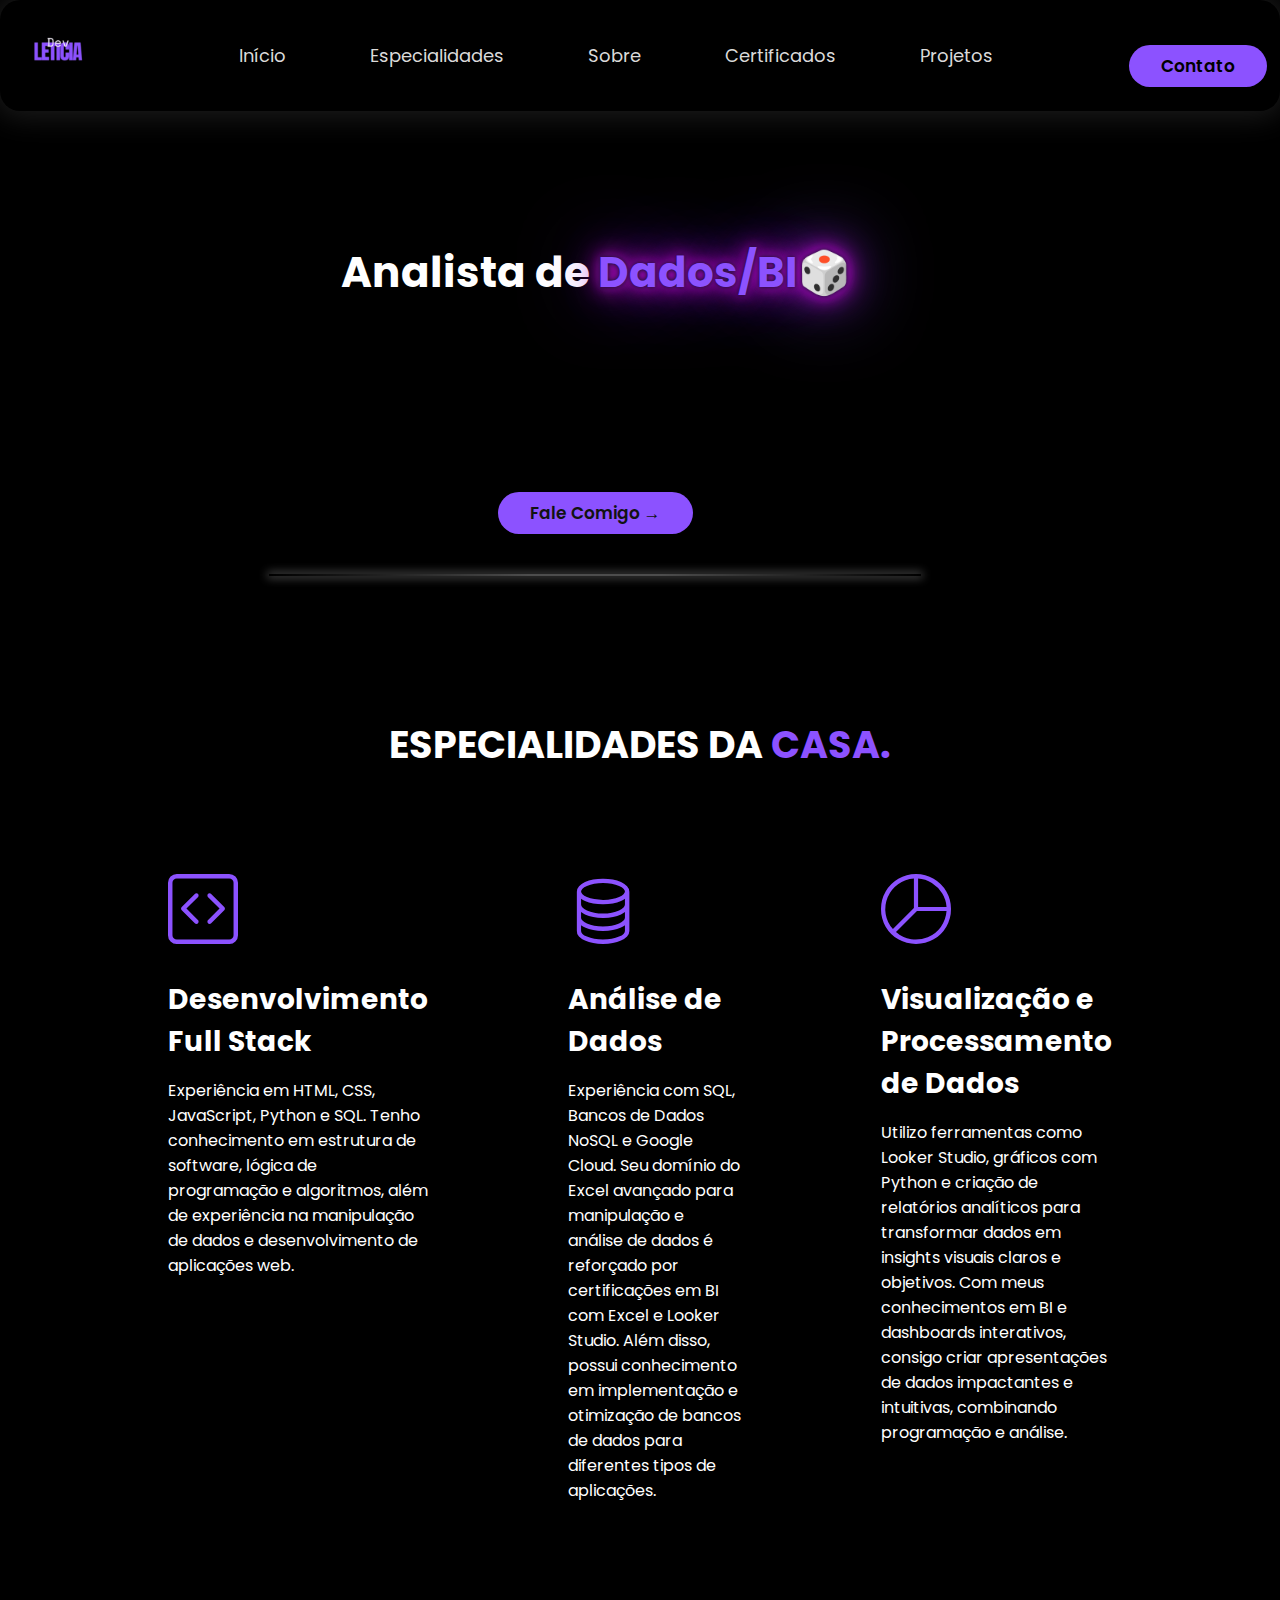
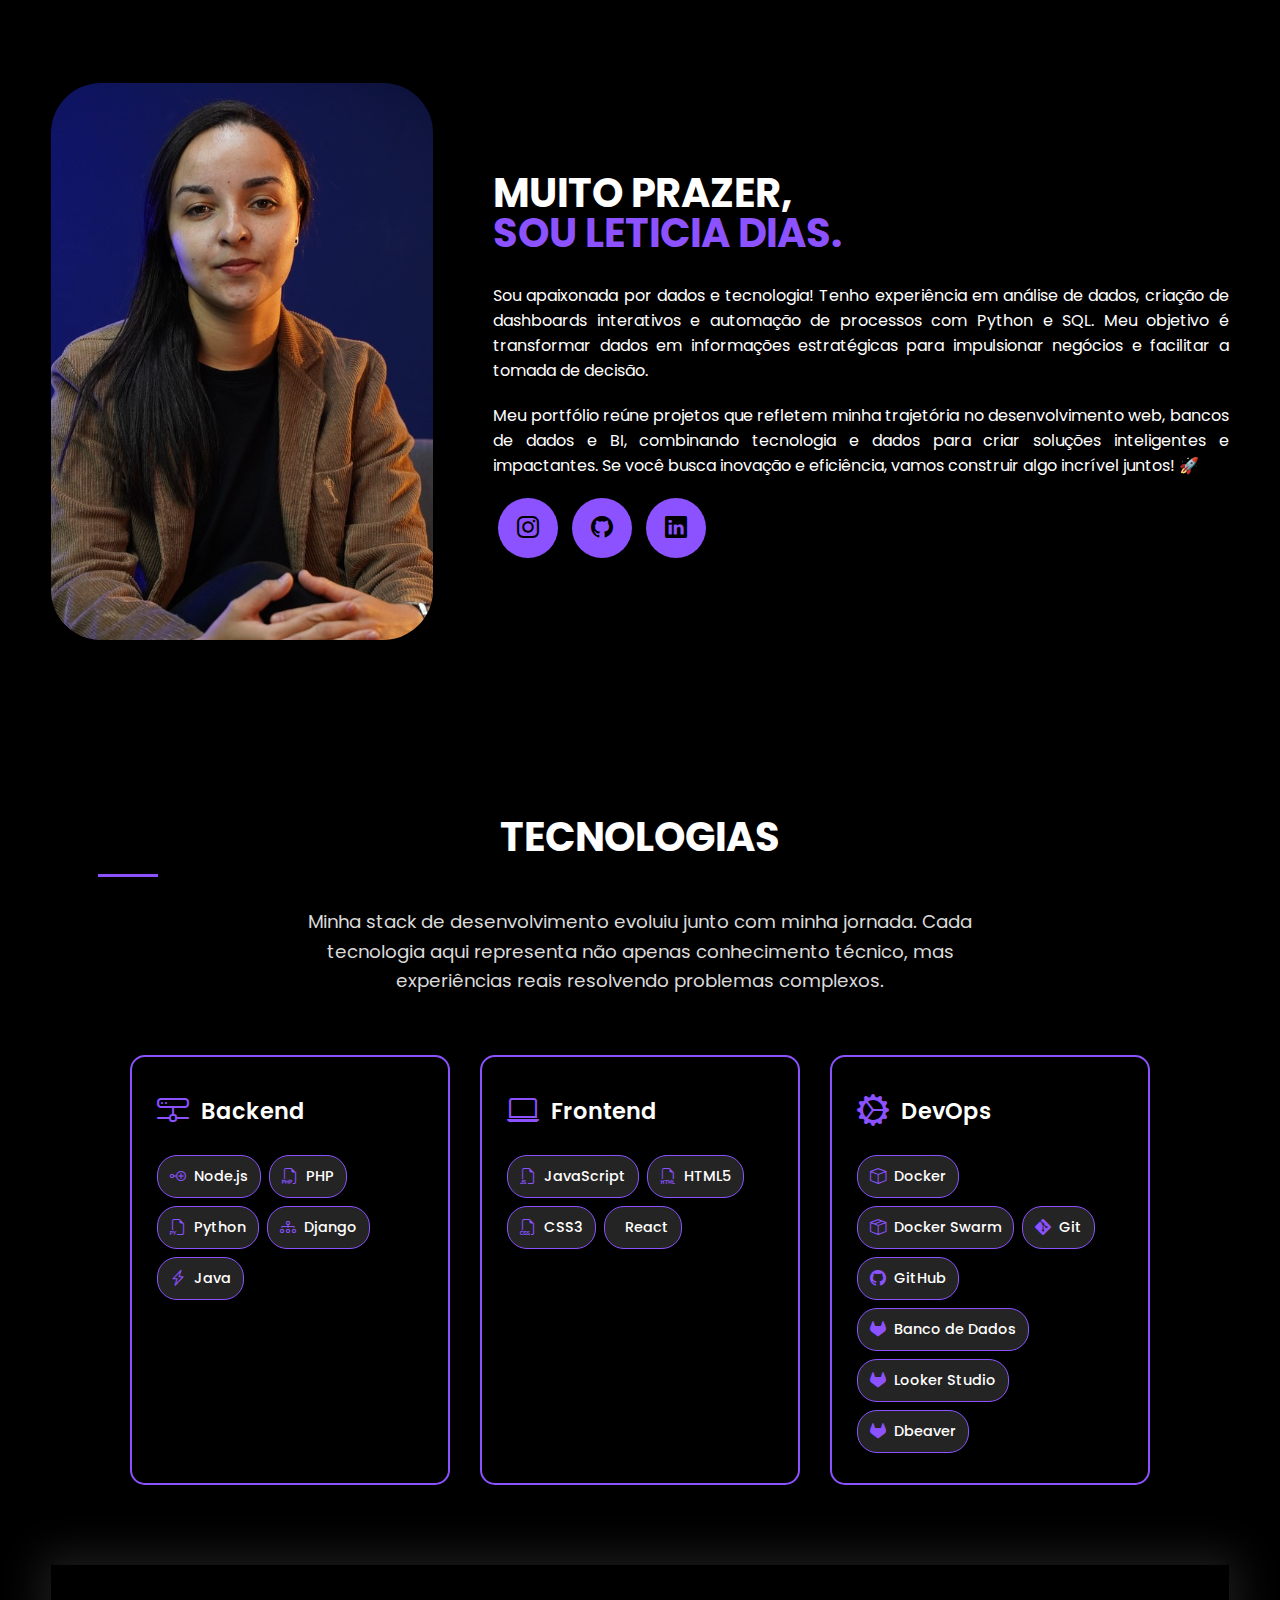
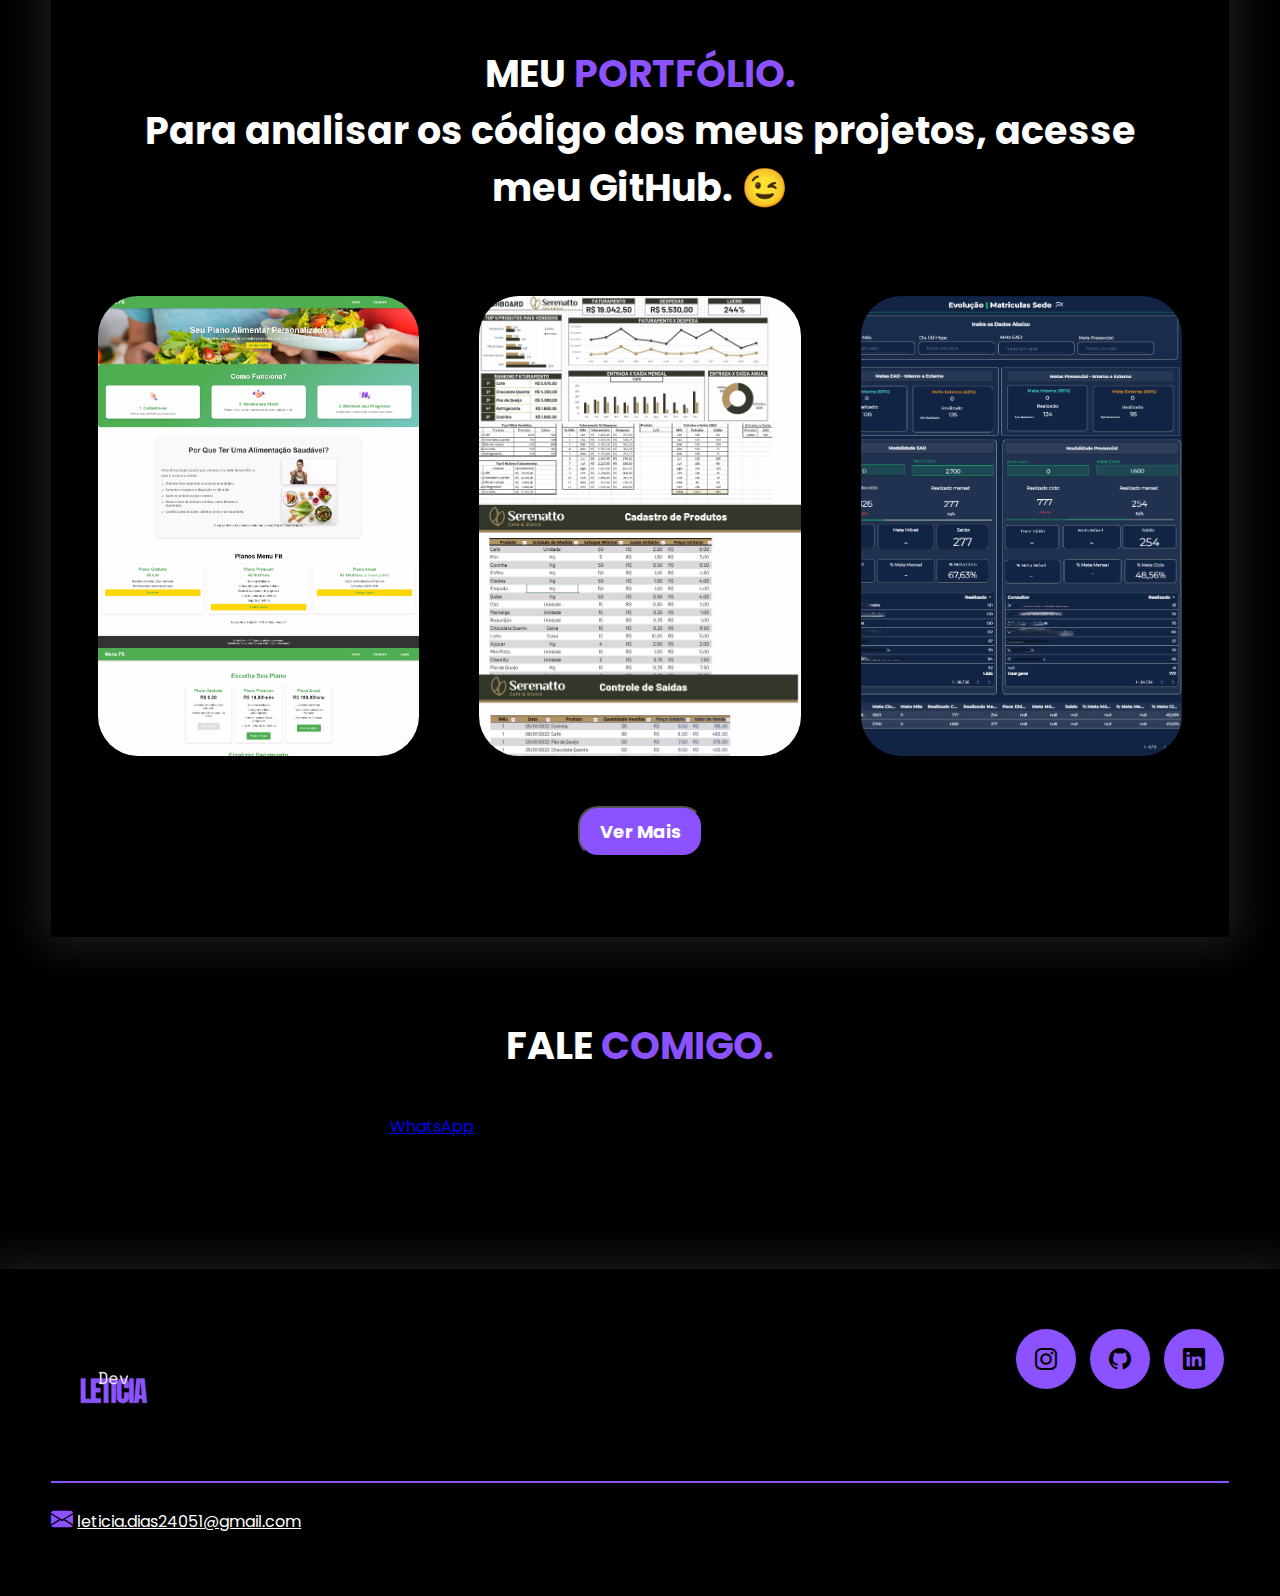
<file: index.html>
<!DOCTYPE html>
<html lang="pt-br">
<head>
    <meta charset="UTF-8">
    <meta name="viewport" content="width=device-width, initial-scale=1.0">
    <!-- GOOGLE FONTS -->
    <link rel="preconnect" href="https://fonts.googleapis.com">
    <link rel="preconnect" href="https://fonts.gstatic.com" crossorigin>
    <link href="https://fonts.googleapis.com/css2?family=Poppins:ital,wght@0,100;0,200;0,300;0,400;0,500;0,600;0,700;0,800;0,900;1,100;1,200;1,300;1,400;1,500;1,600;1,700;1,800;1,900&display=swap" rel="stylesheet">
    <!-- FIM GOOGLE FONTES -->
    <!-- BOOTSTRAP ICONS -->
    <link rel="stylesheet" href="https://cdn.jsdelivr.net/npm/bootstrap-icons@1.10.5/font/bootstrap-icons.css">
    <!-- FIM BOOTSTRAP ICONS -->
    <link rel="stylesheet" href="style.css">


    <script src="menu.js" defer></script>
    <script src="typewriter.js" defer></script> 

    <title>Portifólio Leticia</title>
</head>
<body>
    
    <header>
        <div class="interface">
            <div class="logo">
                <a href="#">
                    <img src="images/logo.png" alt="Logo Leticia">
                </a>
            </div><!--logo-->

            <nav class="menu-desktop">
                <ul>
                    <li><a href="#inicio">Início</a></li>
                    <li><a href="#especialidades">Especialidades</a></li>
                    <li><a href="#sobre">Sobre</a></li>
                    <li><a href="certificados.html">Certificados</a></li>
                    <li><a href="#projetos">Projetos</a></li>
                </ul>
            </nav>

            <div class="btn-contato">
                <a href="#contato">
                    <button>Contato</button>
                </a>
            </div><!--btn-contato-->

            <div class="btn-abrir-menu" id="btn-menu">
                <i class="bi bi-list"></i>
            </div>

            <div class="menu-mobile" id="menu-mobile">
                <div class="btn-fechar">
                    <i class="bi bi-x-lg"></i>
                </div>

                <nav>
                    <ul>
                        <li><a href="#inicio">Início</a></li>
                        <li><a href="#especialidades">Especialidades</a></li>
                        <li><a href="#sobre">Sobre</a></li>
                        <li><a href="certificados.html">Certificados</a></li>
                        <li><a href="#projetos">Projetos</a></li>
                    </ul>
                </nav>

            </div><!--menu-mobile-->
            <div class="overlay-menu" id="overlay-menu"></div>
        </div><!--interface-->
    </header>

    <main>
        <section id="inicio" class="topo-do-site">
            <div class="interface">
                <div class="flex">
                     <div class="txt-topo-site">
                        <h1>Analista de <span id="animated-text" class="highlight glow-text"></span></h1>
                            <p id="description-text">Transformando dados em insights estratégicos para impulsionar decisões de negócio. Especializada na criação de dashboards personalizados que traduzem informações complexas em visualizações claras e acionáveis.</p>
                            <div class="btn-contato">
    <a href="#contato" class="btn-fale-comigo">Fale Comigo →</a>
</div>
<hr class="linha-separadora">
                    </div><!--txt-topo-site-->

                    <div class="img-topo-site">
                    </div><!--img-topo-site-->
                </div><!--flex-->
            </div><!--interface-->
        </section><!--topo-do-site-->

        <section id="especialidades" class="especiliadades">
            <div class="interface">
                <h2 class="titulo">ESPECIALIDADES DA <span>CASA.</span></h2>
                <div class="flex">
                    <div class="especialidades-box">
                        <i class="bi bi-code-square"></i>
                        <h3>Desenvolvimento Full Stack</h3>
                        <p>Experiência em HTML, CSS, JavaScript, Python e SQL. Tenho conhecimento em estrutura de software, lógica de programação e algoritmos, além de experiência na manipulação de dados e desenvolvimento de aplicações web.</p>
                    </div><!--especialidades-box-->

                    <div class="especialidades-box">
                        <i class="bi bi-database"></i>
                        <h3>Análise de Dados</h3>
                        <p>Experiência com SQL, Bancos de Dados NoSQL e Google Cloud. Seu domínio do Excel avançado para manipulação e análise de dados é reforçado por certificações em BI com Excel e Looker Studio. Além disso, possui conhecimento em implementação e otimização de bancos de dados para diferentes tipos de aplicações.</p>
                    </div><!--especialidades-box-->

                    <div class="especialidades-box">
                        <i class="bi bi-pie-chart"></i>
                        <h3>Visualização e Processamento de Dados</h3>
                        <p>Utilizo ferramentas como Looker Studio, gráficos com Python e criação de relatórios analíticos para transformar dados em insights visuais claros e objetivos. Com meus conhecimentos em BI e dashboards interativos, consigo criar apresentações de dados impactantes e intuitivas, combinando programação e análise.</p>
                    </div><!--especialidades-box-->
                </div><!--flex-->
            </div><!--interface-->
        </section><!--especiliadades-->

        <section id="sobre" class="sobre">
            <div class="interface">
                <div class="flex">
                    <div class="img-sobre">
                        <img src="images/ft.le.png  " alt="">
                    </div><!--img-sobre-->

                    <div class="txt-sobre">
                        <h2>MUITO PRAZER, <span>SOU LETICIA DIAS.</span></h2>
                        <p>Sou apaixonada por dados e tecnologia! Tenho experiência em análise de dados, criação de dashboards interativos e automação de processos com Python e SQL. Meu objetivo é transformar dados em informações estratégicas para impulsionar negócios e facilitar a tomada de decisão.</p>
                        <p>Meu portfólio reúne projetos que refletem minha trajetória no desenvolvimento web, bancos de dados e BI, combinando tecnologia e dados para criar soluções inteligentes e impactantes. Se você busca inovação e eficiência, vamos construir algo incrível juntos! 🚀</p>
                        <div class="btn-social">
                            <a href="https://www.instagram.com/srta_let"><button><i class="bi bi-instagram"></i></button></a>
                            <a href="github.com/Letalock"><button><i class="bi bi-github"></i></i></button></a>
                            <a href="https://www.linkedin.com/in/letícia-dias09/"><button><i class="bi bi-linkedin"></i></button></a>
                        </div><!--btn-social-->
                    </div><!--txt-sobre-->
                </div><!--flex-->
            </div><!--interface-->
        </section><!--sobre-->
       <section id="sobre" class="sobre">        <section id="ferramentas" class="ferramentas">
            <div class="interface">
                <h2 class="titulo">TECNOLOGIAS</h2>
                <p class="descricao-ferramentas">
                    Minha stack de desenvolvimento evoluiu junto com minha jornada. Cada tecnologia aqui representa não apenas conhecimento técnico, mas experiências reais resolvendo problemas complexos.
                </p>
                <div class="ferramentas-grid">
                    <div class="ferramenta-card">
                        <div class="ferramenta-header">
                            <i class="bi bi-hdd-network"></i>
                            <span>Backend</span>
                        </div>
                        <ul>
                            <li><i class="bi bi-node-plus"></i> Node.js</li>
                            <li><i class="bi bi-filetype-php"></i> PHP</li>
                            <!-- <li><i class="bi bi-layers"></i> Laravel</li> -->
                            <!-- <li><i class="bi bi-code-slash"></i> JavaScript</li> -->
                            <li><i class="bi bi-filetype-py"></i> Python</li>
                            <li><i class="bi bi-diagram-3"></i> Django</li>
                            <li><i class="bi bi-lightning-charge"></i> Java</li>
                        </ul>
                    </div>
                    <div class="ferramenta-card">
                        <div class="ferramenta-header">
                            <i class="bi bi-laptop"></i>
                            <span>Frontend</span>
                        </div>
                        <ul>
                            <li><i class="bi bi-filetype-js"></i> JavaScript</li>
                            <!-- <li><i class="bi bi-filetype-tsx"></i> TypeScript</li> -->
                            <li><i class="bi bi-filetype-html"></i> HTML5</li>
                            <li><i class="bi bi-filetype-css"></i> CSS3</li>
                            <li><i class="bi bi-react"></i> React</li>
                        </ul>
                    </div>
                    <div class="ferramenta-card">
                        <div class="ferramenta-header">
                            <i class="bi bi-gear-wide-connected"></i>
                            <span>DevOps</span>
                        </div>
                        <ul>
                            <li><i class="bi bi-box"></i> Docker</li>
                            <li><i class="bi bi-box-seam"></i> Docker Swarm</li>
                            <li><i class="bi bi-git"></i> Git</li>
                            <li><i class="bi bi-github"></i> GitHub</li>
                            <li><i class="bi bi-gitlab"></i> Banco de Dados</li>
                            <li><i class="bi bi-gitlab"></i> Looker Studio</li>
                            <li><i class="bi bi-gitlab"></i> Dbeaver</li>
                            
                        </ul>
                    </div>
                </div>
            </div>
        </section>

        




        <section id="projetos" class="portfolio">
            <div class="interface">
                <h2 class="titulo">MEU <span>PORTFÓLIO.</span></h2>
                <h2 class="titulo"> Para analisar os código dos meus projetos, acesse meu GitHub. 😉</h2>
                <div class="flex">
                    <div class="img-port" style="background-image: url(images/projeto1.jpg);">
                        <div class="overlay">Projeto Front</div>
                    </div>
                    <div class="img-port" style="background-image: url(images/Dash.jpg);">
                        <div class="overlay">Dashboard Excel</div>
                    </div>
                    <div class="img-port" style="background-image: url(images/proj.png);">
                        <div class="overlay">Análise de Vendas</div>
                    </div>
                </div><!--flex-->
            </div><!--interface-->
        <div class="btn-ver-mais">
    <div class="btn-ver-mais">
    <a href="https://github.com/Letalock" target="_blank">
        <button class="Projetosbutton"> Ver Mais </button>
    </a>
</div>


        </section><!--portfolio-->

        <section id="contato" class="formulario">
            <div class="interface">
                <h2 class="titulo">FALE <span>COMIGO.</span></h2>

<form id="form-contato">
      <a href="https://wa.me/5511951564616?text=Olá!%20Vi%20seu%20portfólio%20e%20gostaria%20de%20falar%20sobre%20um%20projeto." 
      target="_blank" 
      class="btn-whatsapp"> WhatsApp
</a>
      </div>
  </div>
  <!-- LOADER -->
  <div id="loader" class="loader" style="display: none; margin: 20px auto;"></div>
  <!-- MENSAGEM -->
  <p id="mensagem-sucesso" style="color: #8c52ff; margin-top: 10px;"></p>
</form>

            </div><!--interface-->
        </section><!--formulario-->

    </main>

    <footer>
        <div class="interface">
            <div class="line-footer">
                <div class="flex">
                    <div class="logo-footer">
                        <img src="images/logo.png" alt="Logotipo Agência BRN">
                    </div><!--logo-footer-->
                    <div class="btn-social">
                        <a href="https://www.instagram.com/srta_let"><button><i class="bi bi-instagram"></i></button></a>
                        <a href="github.com/Letalock"><button><i class="bi bi-github"></i></i></button></a>
                        <a href="https://www.linkedin.com/in/letícia-dias09/"><button><i class="bi bi-linkedin"></i></button></a>
                    </div><!--btn-social-->
                </div>
            </div><!--line-footer-->

            <div class="line-footer borda">
                <p><i class="bi bi-envelope-fill"></i> <a href="mailto:leticia.dias24051@gmail.com">leticia.dias24051@gmail.com</a></p>
            </div><!--line-footer-->
        </div><!--interface-->
    </footer>
<button id="btn-topo" title="Voltar ao topo"></button>
<script>
    // Mostrar ou esconder o botão ao rolar a página
    window.onscroll = function() {
        var btn = document.getElementById("btn-topo");
        if (document.body.scrollTop > 200 || document.documentElement.scrollTop > 200) {
            btn.style.display = "block";
        } else {
            btn.style.display = "none";
        }
    };

    // Voltar ao topo ao clicar
    document.getElementById("btn-topo").onclick = function() {
        window.scrollTo({ top: 0, behavior: 'smooth' });
    };
</script>
</body>
</html>
</file>
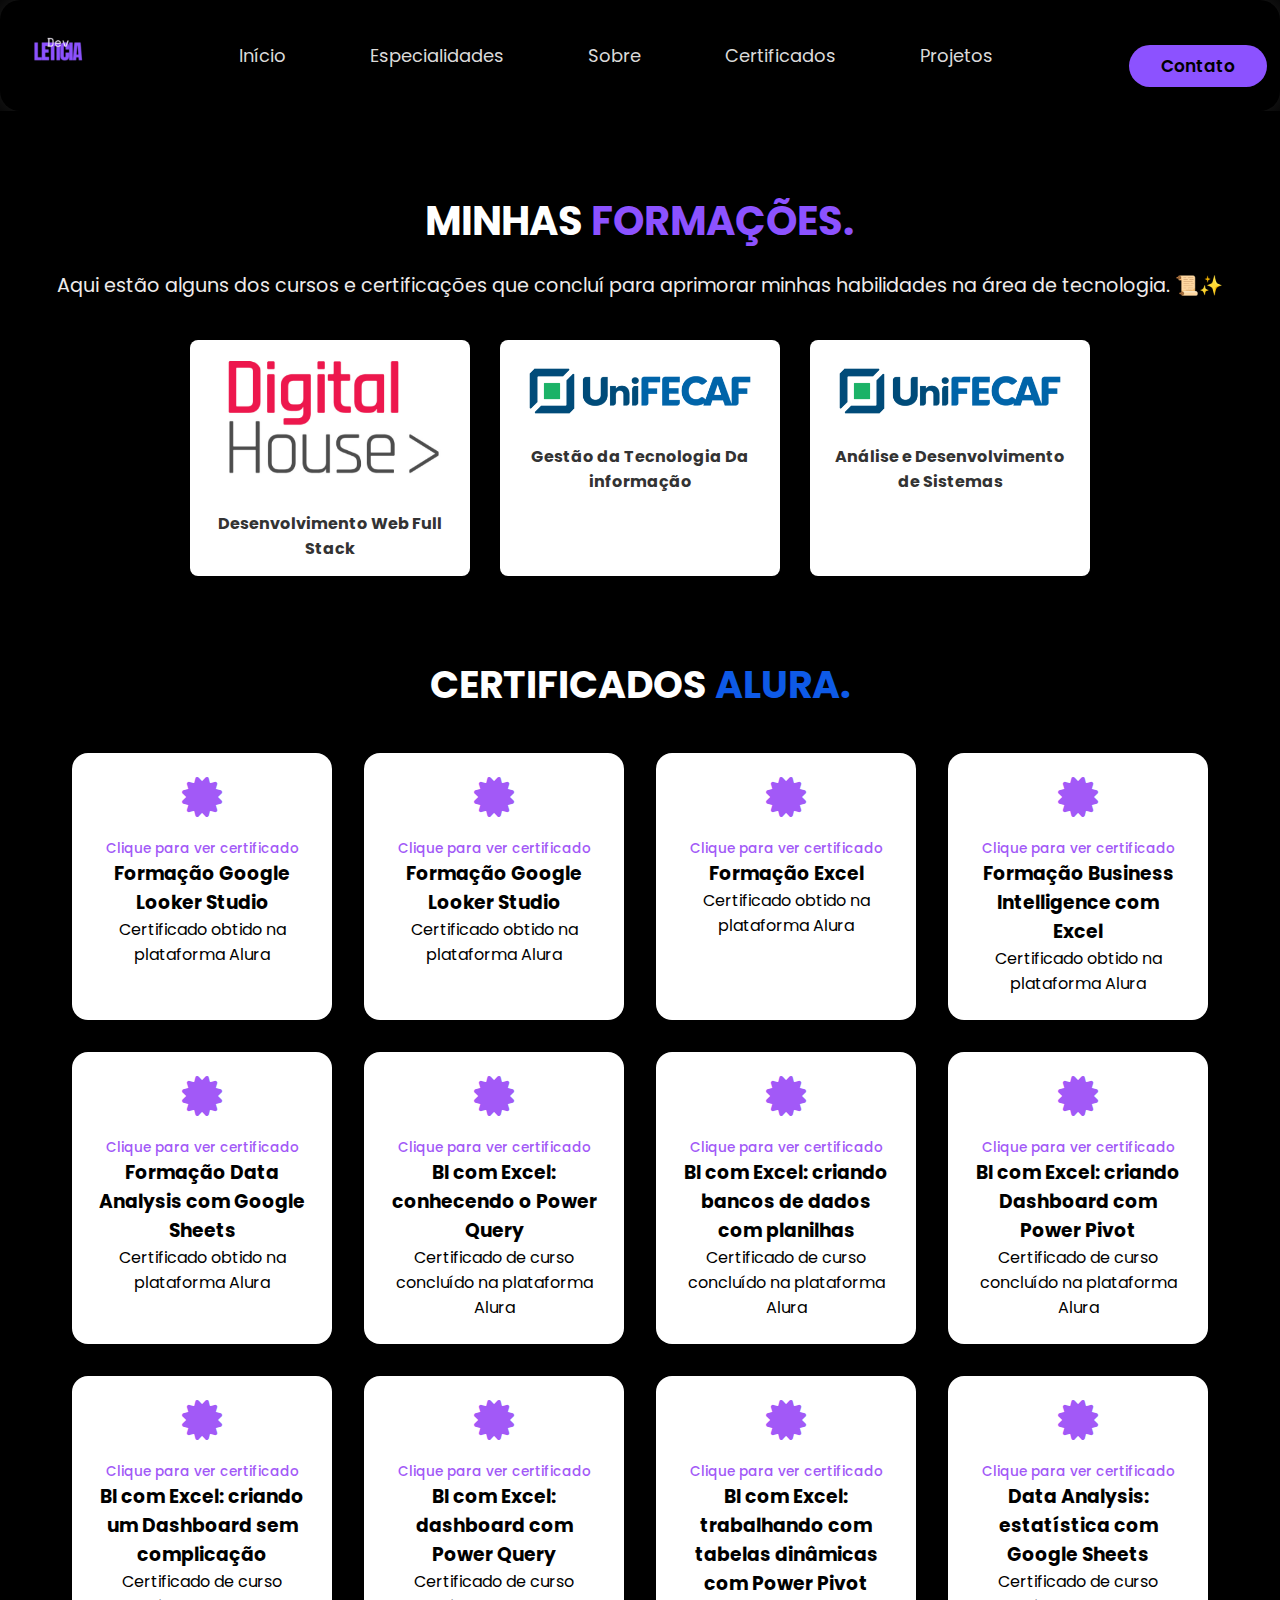
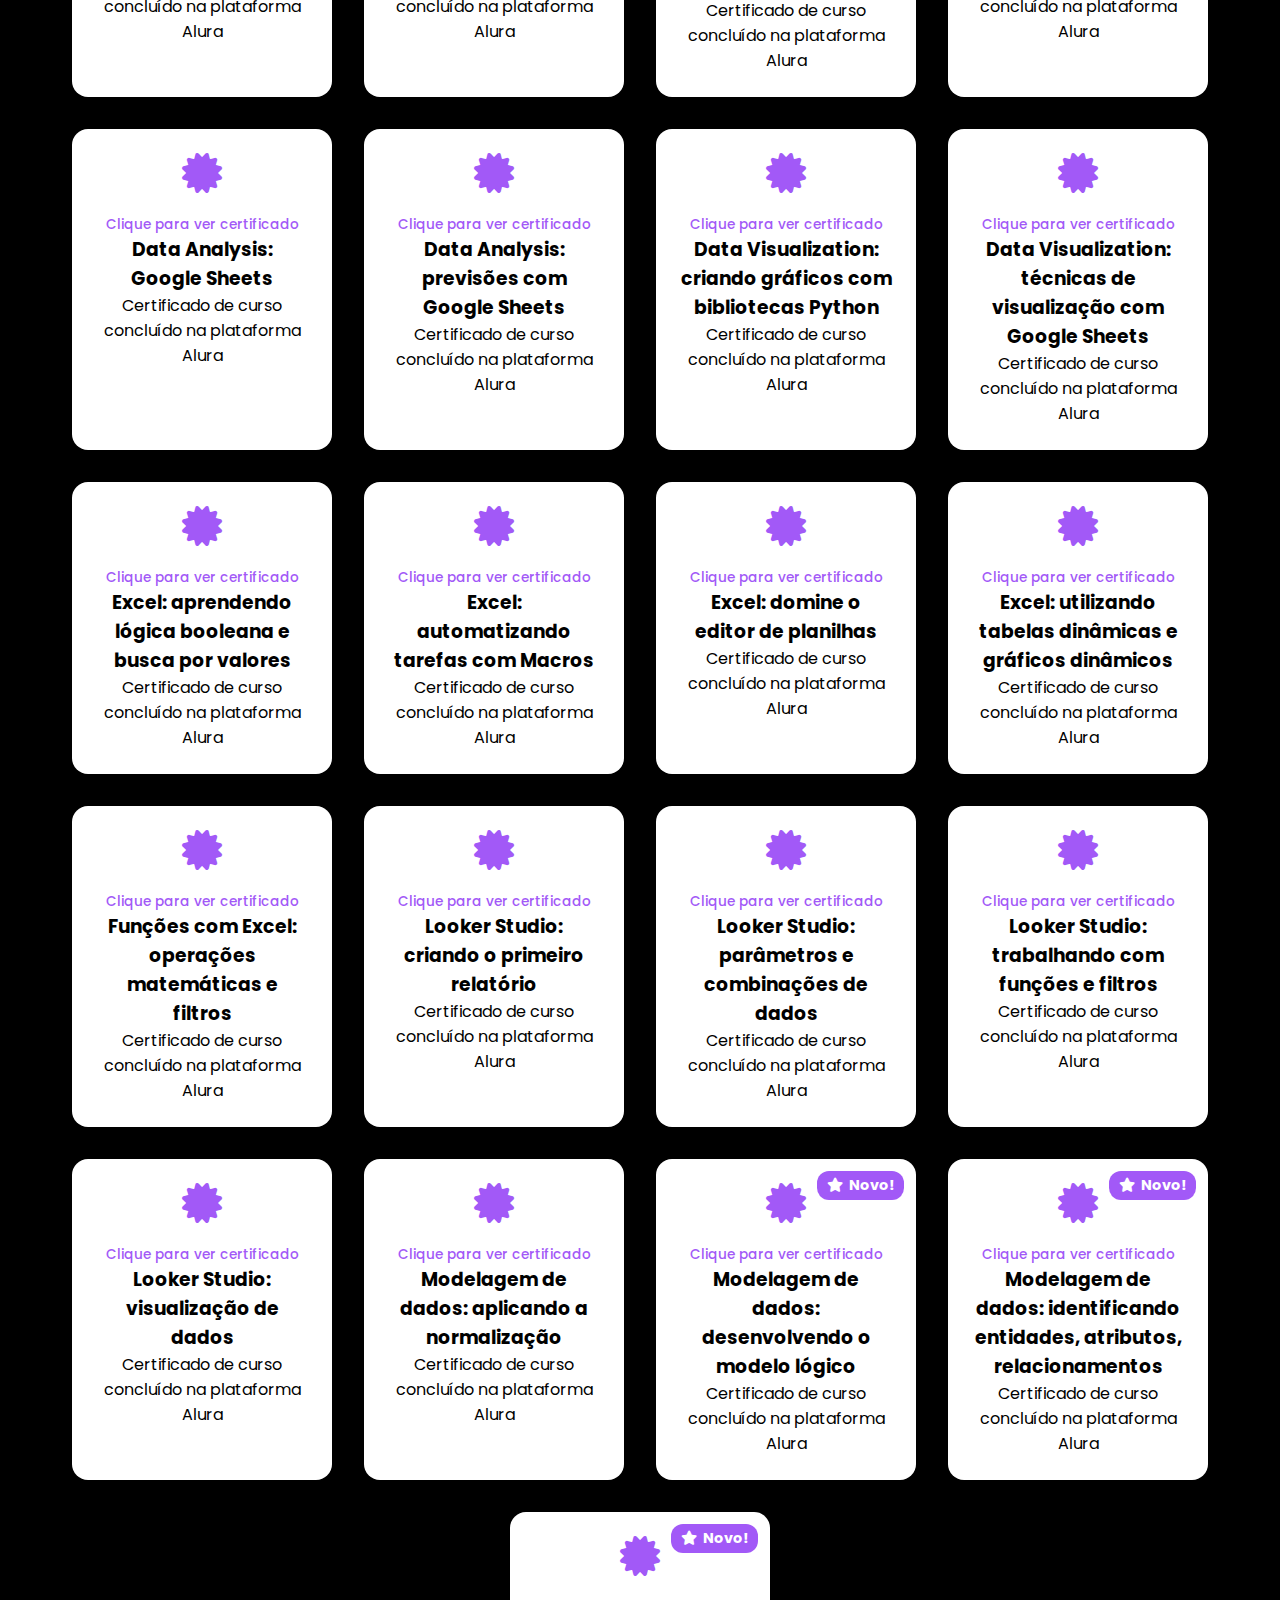
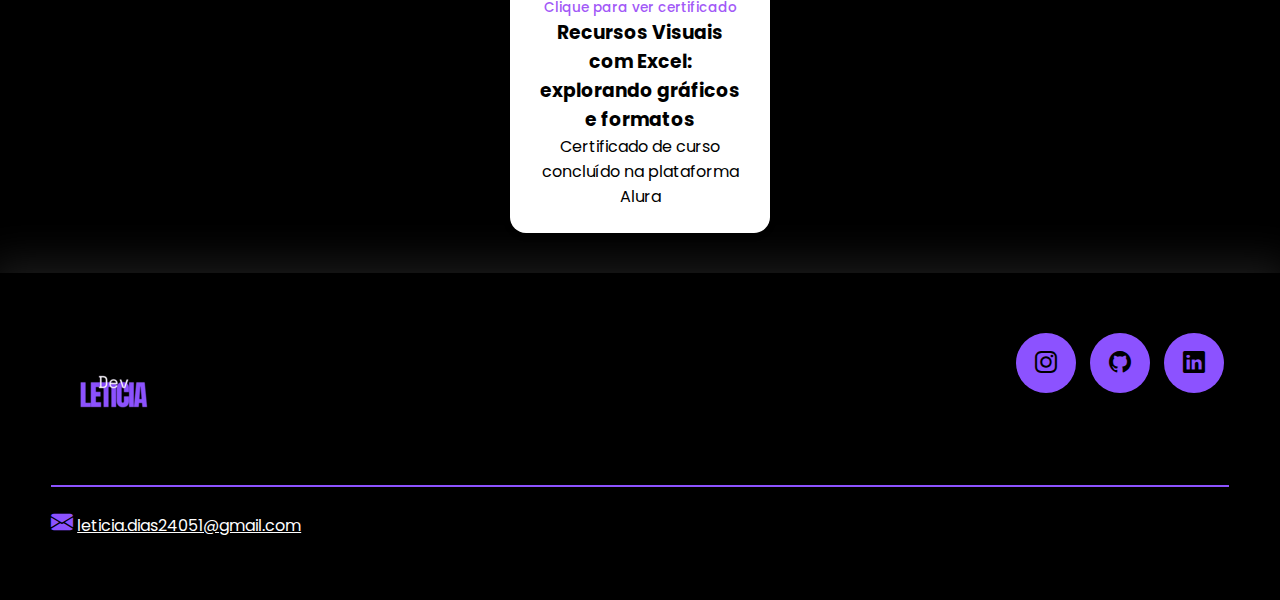
<file: certificados.html>
<!DOCTYPE html>
<html lang="pt-br">
<head>
    <meta charset="UTF-8">
    <meta name="viewport" content="width=device-width, initial-scale=1.0">
    <link rel="preconnect" href="https://fonts.googleapis.com">
    <link rel="preconnect" href="https://fonts.gstatic.com" crossorigin>
    <link href="https://fonts.googleapis.com/css2?family=Poppins:wght@300;400;500;600;700&display=swap" rel="stylesheet">
    <link rel="stylesheet" href="https://cdn.jsdelivr.net/npm/bootstrap-icons/font/bootstrap-icons.css">
    <link rel="stylesheet" href="https://cdnjs.cloudflare.com/ajax/libs/font-awesome/6.4.2/css/all.min.css">
    <link rel="stylesheet" href="style.css">
    <script src="menu.js" defer></script>
    <title>Certificados - Leticia Dias</title>
</head>
<body>

    <header>
        <div class="interface">
            <div class="logo">
                <a href="index.html">
                    <img src="images/logo.png" alt="Logo Leticia">
                </a>
            </div>
            <nav class="menu-desktop">
                <ul>
                    <li><a href="index.html">Início</a></li>
                    <li><a href="index.html#especialidades">Especialidades</a></li>
                    <li><a href="index.html#sobre">Sobre</a></li>
                    <li><a href="certificados.html">Certificados</a></li>
                    <li><a href="index.html#projetos">Projetos</a></li>
                </ul>
            </nav>
            <div class="btn-contato">
                <a href="index.html#contato">
                    <button>Contato</button>
                </a>
            </div>
            <div class="btn-abrir-menu" id="btn-menu">
                <i class="bi bi-list"></i>
            </div>
            <div class="menu-mobile" id="menu-mobile">
                <div class="btn-fechar">
                    <i class="bi bi-x-lg"></i>
                </div>
                <nav>
                    <ul>
                        <li><a href="index.html">Início</a></li>
                        <li><a href="index.html#especialidades">Especialidades</a></li>
                        <li><a href="index.html#sobre">Sobre</a></li>
                        <li><a href="certificados.html">Certificados</a></li>
                        <li><a href="index.html#projetos">Projetos</a></li>
                        <li><a href="index.html#contato">Contato</a></li>
                    </ul>
                </nav>
            </div>
            <div class="overlay-menu" id="overlay-menu"></div>
        </div>
    </header>

    <main>
        <section class="certificados">
            <div class="interface">
                <h2 class="titulo"> MINHAS <span>FORMAÇÕES.</span></h2>
                <p class="descricao-cert">Aqui estão alguns dos cursos e certificações que concluí para aprimorar minhas habilidades na área de tecnologia. 📜✨</p>
                <div class="flex">
                    <div class="certificado-box">
                        <img src="images/dh.png" alt="Digital House">
                        <p>Desenvolvimento Web Full Stack</p>
                    </div>
                    <div class="certificado-box">
                        <img src="images/uni.png" alt="UniFECAF">
                        <p>Gestão da Tecnologia Da informação</p>
                    </div>
                    <div class="certificado-box">
                        <img src="images/uni.png" alt="UniFECAF">
                        <p>Análise e Desenvolvimento de Sistemas</p>
                    </div>
                </div>
            </div>
            
        </section>
        <h2 class="titulo">CERTIFICADOS  <span1>ALURA.</span1></h2>

        <section class="certificados-section">
            <div id="certificados-container" class="certificados-grid"></div>
        </section>
    </main>

    <footer>
        <div class="interface">
            <div class="line-footer">
                <div class="flex">
                    <div class="logo-footer">
                        <img src="images/logo.png" alt="Logo Leticia">
                    </div>
                    <div class="btn-social">
                        <a href="https://www.instagram.com/srta_let"><button><i class="bi bi-instagram"></i></button></a>
                        <a href="https://github.com/Letalock"><button><i class="bi bi-github"></i></button></a>
                        <a href="https://www.linkedin.com/in/letícia-dias09/"><button><i class="bi bi-linkedin"></i></button></a>
                    </div>
                </div>
            </div>
            <div class="line-footer borda">
                <p><i class="bi bi-envelope-fill"></i> <a href="mailto:leticia.dias24051@gmail.com">leticia.dias24051@gmail.com</a></p>
            </div>
        </div>
    </footer>
    
    <script>
fetch('certificados.json')
  .then(response => response.json())
  .then(certificados => {
    const container = document.getElementById('certificados-container');
    certificados.forEach((cert, idx) => {
      const card = document.createElement('div');
      card.className = 'cert-card';
      const isNovo = idx >= certificados.length - 3; // 3 últimos
      card.innerHTML = `
        <a href="${cert.url_certificado}" target="_blank">
          <i class="fa-solid fa-certificate cert-icon"></i>
          ${isNovo ? '<span class="novo-icone"><i class="fa-solid fa-star"></i> Novo!</span>' : ''}
          <span class="link-tip">Clique para ver certificado</span>
        </a>
        <h3>${cert.titulo}</h3>
        <p>${cert.descricao}</p>
      `;
      container.appendChild(card);
    });
  });
</script>

<style>
.certificados-section {
    text-align: center;
    margin: 40px 0;
}

.certificados-grid {
    display: flex;
    flex-wrap: wrap;
    gap: 32px;
    justify-content: center;
    margin-top: 32px;
}

.cert-card {
    background: #fff;
    border-radius: 16px;
    box-shadow: 0 2px 8px rgba(0,0,0,0.08);
    padding: 24px;
    width: 260px;
    transition: transform 0.2s;
    position: relative;
}

.cert-card a {
    text-decoration: none;
    color: inherit;
    display: flex;
    flex-direction: column;
    align-items: center;
    cursor: pointer;
}

.cert-card:hover {
    transform: translateY(-6px) scale(1.03);
    box-shadow: 0 4px 16px rgba(162,89,247,0.15);
    border: 2px solid #a259f7;
}

.cert-icon {
    font-size: 2.5rem;
    color: #a259f7;
    margin-bottom: 16px;
    display: block;
    text-align: center;
    transition: transform 0.2s;
}

.cert-card:hover .cert-icon {
    transform: scale(1.15) rotate(-8deg);
    color: #7c3aed;
}

.novo-icone {
  position: absolute;
  top: 12px;
  right: 12px;
  background: #a259f7;
  color: #fff;
  padding: 4px 10px;
  border-radius: 12px;
  font-size: 0.9em;
  font-weight: bold;
  display: flex;
  align-items: center;
  gap: 6px;
}

.link-tip {
    font-size: 0.85em;
    color: #a259f7;
    margin-top: 6px;
    font-weight: 500;
}
</style>
</body>
</html>
</file>
<file: style.css>
/* ESTILO GERAL */
* {
    margin: 0;
    padding: 0;
    box-sizing: border-box;
    font-family: 'Poppins', sans-serif;
}

body {
    background-color: #000;
    height: 100vh;
}

.interface {
    max-width: 1280px;
    margin: 0 auto;
    
}

.flex {
    display: flex;
}

.btn-contato button {
    padding: 8px 32px;
    font-size: 17px;
    font-weight: 600;
    background-color: #8c52ff;
    border: 0;
    border-radius: 30px;
    cursor: pointer;
    transition: .2s;
    text-align: center;
}

h2.titulo {
    color: #fff;
    font-size: 38px;
    text-align: center;
}

h2.titulo span {
    color: #8c52ff;
}

h2.titulo span1 {
    color: #0e5ae7ff;
}

button:hover,
form .btn-enviar input:hover {
    box-shadow: 0px 0px 8px #8c52ff;
    transform: scale(1.05);
}

/*Estilo do highlight*/


.glow-text {
    color: #6ffcff;
    font-weight: bold;
    text-shadow:
        0 0 5px #041516,
        0 0 10px #9107b0,
        0 0 20px #d00dda,
        0 0 40px #940fcc,
        0 0 80px #8c52ff;
}

/* ESTILO DO CABEÇALHO */
header {
    padding: 7px 1%;
    box-shadow: 0 0 30px 5px #ffffff1d;
    border-radius: 20px;
}

header>.interface {
    display: flex;
    align-items: center;
    justify-content: space-between;
    min-height: 54px;
}

header a {
    color: #dbdada;
    text-decoration: none;
    display: inline-block;
    transition: .2s;
}

header nav.menu-desktop a:hover {
    color: #8c52ff;
    transform: scale(1.50);
}

header nav ul {
    list-style-type: none;
}

header nav.menu-desktop ul li {
    display: inline-block;
    padding: 0 40px;
}

header nav.menu-desktop a {
    font-size: 18px;
}

.logo img {
    max-height: 90px;
    width: auto;
}

/* Estilo Certificados */
.certificados {
    padding: 80px 4%;
    background-color: #000;
    text-align: center;
}

.certificados .titulo {
    font-size: 2.5em;
    margin-bottom: 20px;
}

.descricao-cert {
    font-size: 1.2em;
    color: #eeebeb;
    margin-bottom: 40px;
}

.certificados .flex {
    display: flex;
    justify-content: center;
    gap: 30px;
    flex-wrap: wrap;
}

.certificado-box {
    width: 280px;
    background: #fff;
    padding: 15px;
    border-radius: 8px;
    text-align: center;
    box-shadow: 0 4px 10px rgba(0, 0, 0, 0.1);
    transition: transform 0.3s;
}

.certificado-box img {
    width: 100%;
    height: auto;
    border-radius: 8px;
}

.certificado-box p {
    margin-top: 10px;
    font-weight: bold;
    color: #333;
}

.certificado-box:hover {
    transform: scale(1.05);
}

#btn-topo {
    display: none;
    position: fixed;
    bottom: 40px;
    right: 40px;
    z-index: 999;
    background-color: #8c52ff;
    color: #fff;
    border: none;
    border-radius: 50%;
    width: 50px;
    height: 50px;
    font-size: 2rem;
    cursor: pointer;
    box-shadow: 0 0 10px #8c52ff80;
    transition: background 0.2s, transform 0.2s;
}

#btn-topo:hover {
    background-color: #6a36c9;
    transform: scale(1.1);
}

/* ESTILO DO MENU MOBILE */

.img-sobre img{
    border-radius: 50px;
}

.btn-abrir-menu{
    display: none;
    cursor: pointer;
    background: none;
    border: none;
    padding: 10px;
    position: relative;
    z-index: 1000;
}

.btn-abrir-menu i{
    color: #8c52ff;
    font-size: 40px;
    transition: .3s;
}

.btn-abrir-menu:hover i{
    color: #fff;
    transform: scale(1.1);
}

.menu-mobile{
    background-color: #000;
    height: 100vh;
    position: fixed;
    top: 0;
    right: 0;
    z-index: 99999;
    width: 0%;
    overflow: hidden;
    transition: .5s;
    box-shadow: -5px 0 15px rgba(0,0,0,0.3);
}

.menu-mobile.abrir-menu{
    width: 70%;
}

.menu-mobile.abrir-menu ~ .overlay-menu{
    display: block;
}

.menu-mobile .btn-fechar{
    padding: 20px 5%;
    text-align: right;
}

.menu-mobile .btn-fechar i{
    color: #8c52ff;
    font-size: 30px;
    cursor: pointer;
    transition: .3s;
}

.menu-mobile .btn-fechar i:hover{
    color: #fff;
}

.menu-mobile nav ul{
    text-align: right;
    list-style: none;
    padding: 0;
    margin: 0;
}

.menu-mobile nav ul li a{
    color: #fff;
    font-size: 20px;
    font-weight: 300;
    padding: 20px 8%;
    display: block;
    text-decoration: none;
    transition: .3s;
    border-bottom: 1px solid #333;
}   

.menu-mobile nav ul li a:hover{
    background-color: #8c52ff;
    color: #000;
    padding-left: 12%;
}

.overlay-menu{
    background-color: #000000df;
    width: 100%;
    height: 100%;
    position: fixed;
    top: 0;
    left: 0;
    z-index: 88888;
    display: none;
}

/* ESTILO DO TOPO DO SITE */
section.topo-do-site {
    padding: 40px 4%;
    margin-top: 8%;
}

section.topo-do-site .flex {    
    align-items: center;
    justify-content: center;
    gap: 90px;
}

.topo-do-site h1 {
    color: #fff;
    font-size: 42px;
    line-height: 40px;
    text-align: center;
}

.topo-do-site .txt-topo-site h1 span {
    color: #8c52ff;
}

.topo-do-site .txt-topo-site p {
    color: #fff;
    margin: 40px 0;
    margin-bottom: 10%;
    text-align: center;
}

.topo-do-site .img-topo-site img {
    position: relative;
    animation: flutuar 2s ease-in-out infinite alternate;
}


@keyframes flutuar {
    0% {
        top: 0;
    }

    100% {
        top: 30px;
    }
}

/* ESTILO DAS ESPECIALIDADES */
section.especiliadades {
    padding: 100px 10%;
}

section.especiliadades .flex {
    gap: 60px;
}

.especiliadades .especialidades-box {
    color: #fff;
    padding: 40px;
    border-radius: 20px;
    margin-top: 45px;
    transition: .2s;
}

.especiliadades .especialidades-box:hover {
    transform: scale(1.05);
    box-shadow: 0 0 20px #ffffff78;
}

.especiliadades .especialidades-box i {
    font-size: 70px;
    color: #8c52ff;
}

.especiliadades .especialidades-box h3 {
    font-size: 28px;
    margin: 15px 0;
}

/* ESTILO DO SOBRE */
section.sobre {
    padding: 40px 4%;
}

section.sobre .flex {
    align-items: center;
    gap: 60px;
}

.sobre .txt-sobre {
    color: #fff;
}

.sobre .txt-sobre h2 {
    font-size: 40px;
    line-height: 40px;
    margin-bottom: 30px;
}

.sobre .txt-sobre h2 span {
    color: #8c52ff;
    display: block;
}

.sobre .txt-sobre p {
    margin: 20px 0;
    text-align: justify;
}

.btn-social button {
    width: 60px;
    height: 60px;
    border-radius: 50%;
    border: none;
    background-color: #8c52ff;
    font-size: 22px;
    cursor: pointer;
    margin: 0 5px;
    transition: .2s;
}

/* ESTILO DO PORTFÓLIO */
section.portfolio {
    padding: 80px 4%;
    box-shadow: 0 0 40px 10px #ffffff1d;
}

section.portfolio .flex {
    justify-content: space-around;
    margin-top: 80px;
}

.img-port {
    width: 360px;
    height: 460px;
    background-size: cover;
    background-position: 100% 0%;
    transition: 8s;
    cursor: pointer;
    border-radius: 40px;
    position: relative;
}

.img-port:hover {
    background-position: 100% 100%;
}

.overlay {
    position: absolute;
    top: 0;
    left: 0;
    width: 100%;
    height: 100%;
    background-color: #000000b8;
    border-radius: 40px;
    display: flex;
    align-items: center;
    justify-content: center;
    font-size: 24px;
    font-weight: 600;
    color: #fff;
    opacity: 0;
    transition: .5s;
}

.overlay:hover {
    opacity: 1;
}

/* ESTILO DO FORMULÁRIO DE CONTATO */
section.formulario {
    padding: 80px 4%;
}

form {
    max-width: 500px;
    margin: 0 auto;
    display: flex;
    justify-content: center;
    flex-direction: column;
    gap: 10px;
    margin-top: 40px;
}

form input,
form textarea {
    width: 100%;
    background-color: #242424;
    border: 0;
    outline: 0;
    padding: 20px 15px;
    border-radius: 15px;
    color: #fff;
    font-size: 18px;
}

form textarea {
    resize: none;
    max-height: 200px;
}

form .btn-enviar {
    margin-top: 20px;
    text-align: center;
}

form .btn-enviar input {
    width: 120px;
    background-color: #8c52ff;
    color: #000;
    font-weight: 700;
    cursor: pointer;
    transition: .2s;
}

/* ESTILO DO RODAPÉ */

footer {
    padding: 40px 4%;
    box-shadow: 0 0 40px 10px #ffffff1d;
}

footer .flex {
    justify-content: space-between;
}

footer .line-footer {
    padding: 20px 0;
}

.borda {
    border-top: 2px solid #8c52ff;
}

footer .line-footer p i {
    color: #8c52ff;
    font-size: 22px;
}

footer .line-footer p a {
    color: #fff;
}

@media screen and (max-width: 1020px) {

    /* CLASSES GERAIS */
    .flex {
        flex-direction: column;
    }

    .topo-do-site .flex{
        flex-direction: column-reverse;
    }

    h2.titulo {
        font-size: 34px;
        line-height: 30px;
    }

    /* CABEÇALHO */
    header .menu-desktop,
    header .btn-contato,
    header .interface .btn-contato,
    header .interface > .btn-contato,
    .btn-contato {
        display: none !important;
        visibility: hidden !important;
        opacity: 0 !important;
    }

    header .btn-abrir-menu {
        display: block !important;
        position: relative;
        z-index: 1000;
    }

    /* TOPO DO SITE */

    section.topo-do-site .flex {
        gap: 40px;
    }

    section.topo-do-site {
        padding: 20px 8%;
    }

    .topo-do-site h1 {
        font-size: 30px;
    }

    .topo-do-site .img-topo-site img {
        width: 100%;
    }

    /* ESPECIALIDADES */
    section.especiliadades {
        padding: 40px 8%;
    }

    /* SOBRE */
    section.sobre {
        padding: 80px 8%;
    }

    .sobre .txt-sobre h2 {
        font-size: 34px;
        line-height: 35px;
        text-align: center;
    }
    
    .btn-social{
        text-align: center;
    }

    .img-sobre img{
        width: 100%;
    }

    /* PORTFÓLIO */
    section.portfolio {
        padding: 80px 8%;
    }

    .img-port {
        width: 100%;
        max-width: 360px;
        margin: 0 auto;
    }
    
    section.portfolio .flex {
       gap: 60px;
    }

    /* RODAPÉ */
    footer .flex {
        flex-direction: column;
        gap: 30px;
    }

    footer .line-footer {
        text-align: center;
    }
}

.btn-ver-mais {
    text-align: center;
    margin-top: 20px; /* Ajuste a margem conforme necessário */
}

.Projetosbutton {
    padding: 10px 20px;
    font-size: 18px;
    font-weight: bold;
    background-color: #8c52ff;
    margin-top: 30px;
    border-radius: 20px;
    color: white;
    cursor: pointer;
    transition: 0.3s;
}

.Projetosbutton:hover {
    background-color: #6a36c9;
    transform: scale(1.1);
}

.btn-fale-comigo {
    display: inline-block;
    padding: 8px 32px;
    font-size: 17px;
    font-weight: 600;
    background-color: #8c52ff;
    border: 0;
    border-radius: 30px;
    color: #121212;
    text-decoration: none;
    cursor: pointer;
    transition: .2s;
    text-align: center;
}
.btn-fale-comigo:hover {
    box-shadow: 0px 0px 8px #8c52ff;
    transform: scale(1.05);
    background-color: #6a36c9;
}

.btn-contato {
    display: flex;
    justify-content: center;
    align-items: center;
    margin-top: 20px; /* ajuste conforme necessário */
}

.linha-separadora {
    border: none;
    height: 2px;
    width: 60%;
    margin: 40px auto 0 auto;
    background: linear-gradient(90deg, transparent, #fff 40%, #fff 60%, transparent);
    box-shadow: 0 0 10px 2px #fff;
    opacity: 0.3;
}
.loader, .loader::before, .loader::after {
  border-width: 2px;
  border-style: solid;
  border-radius: 10px;
  animation: rotate 5s linear infinite;
}

.loader {
  display: flex;
  align-items: center;
  justify-content: center;
  position: relative;
  width: 40px;
  height: 40px;
  border-color: #5a4ff3;
}

.loader::before, .loader::after {
  position: absolute;
  content: "";
}

.loader::before {
  border-color: #35a2d2;
  width: 110%;
  height: 110%;
  animation-delay: .5s;
}

.loader::after {
  border-color: #9c40fc;
  width: 120%;
  height: 120%;
  animation-delay: .10s;
}

@keyframes rotate {
  to {
    transform: rotate(360deg);
  }
}

.ferramentas {
    background: #000;
    padding: 80px 4%;
}

.ferramentas .titulo {
    color: #fff;
    /* text-align: left; */
    font-size: 2.5rem;
    margin-bottom: 10px;
    position: relative;
}

.ferramentas .titulo::after {
    content: '';
    position: absolute;
    bottom: -10px;
    left: 0;
    width: 60px;
    height: 3px;
    background: #8c52ff;
}

.descricao-ferramentas {
    color: #dbdada;
    text-align: center;
    max-width: 700px;
    margin: 40px auto 60px auto;
    font-size: 1.15rem;
    line-height: 1.6;
}

.ferramentas-grid {
    display: flex;
    gap: 30px;
    justify-content: center;
    flex-wrap: wrap;
}

.ferramenta-card {
    background: #000;
    border-radius: 15px;
    border: 2px solid #8c52ff;
    padding: 30px 25px;
    min-width: 280px;
    max-width: 320px;
    flex: 1 1 300px;
    transition: transform 0.2s, box-shadow 0.2s;
}

.ferramenta-card:hover {
    transform: translateY(-5px);
    box-shadow: 0 8px 25px rgba(140, 82, 255, 0.3);
}

.ferramenta-header {
    display: flex;
    align-items: center;
    gap: 12px;
    font-size: 1.4rem;
    color: #fff;
    font-weight: 600;
    margin-bottom: 20px;
}

.ferramenta-header i {
    font-size: 2rem;
    color: #8c52ff;
}

.ferramenta-card ul {
    list-style: none;
    padding: 0;
    margin: 0;
    display: flex;
    flex-wrap: wrap;
    gap: 8px;
}

.ferramenta-card li {
    color: #fff;
    background: #242424;
    border-radius: 20px;
    display: inline-flex;
    align-items: center;
    gap: 8px;
    font-size: 0.9rem;
    padding: 8px 12px;
    font-weight: 500;
    border: 1px solid #8c52ff;
    transition: background 0.2s, color 0.2s;
}

.ferramenta-card li i {
    color: #8c52ff;
    font-size: 1rem;
}

.ferramenta-card li:hover {
    background: #8c52ff;
    color: #000;
}

@media (max-width: 900px) {
    .ferramentas-grid {
        flex-direction: column;
        align-items: center;
    }
    
    .ferramenta-card {
        max-width: 95vw;
    }
    
    .ferramentas .titulo {
        text-align: center;
    }
    
    .ferramentas .titulo::after {
        left: 50%;
        transform: translateX(-50%);
    }
}
</file>
